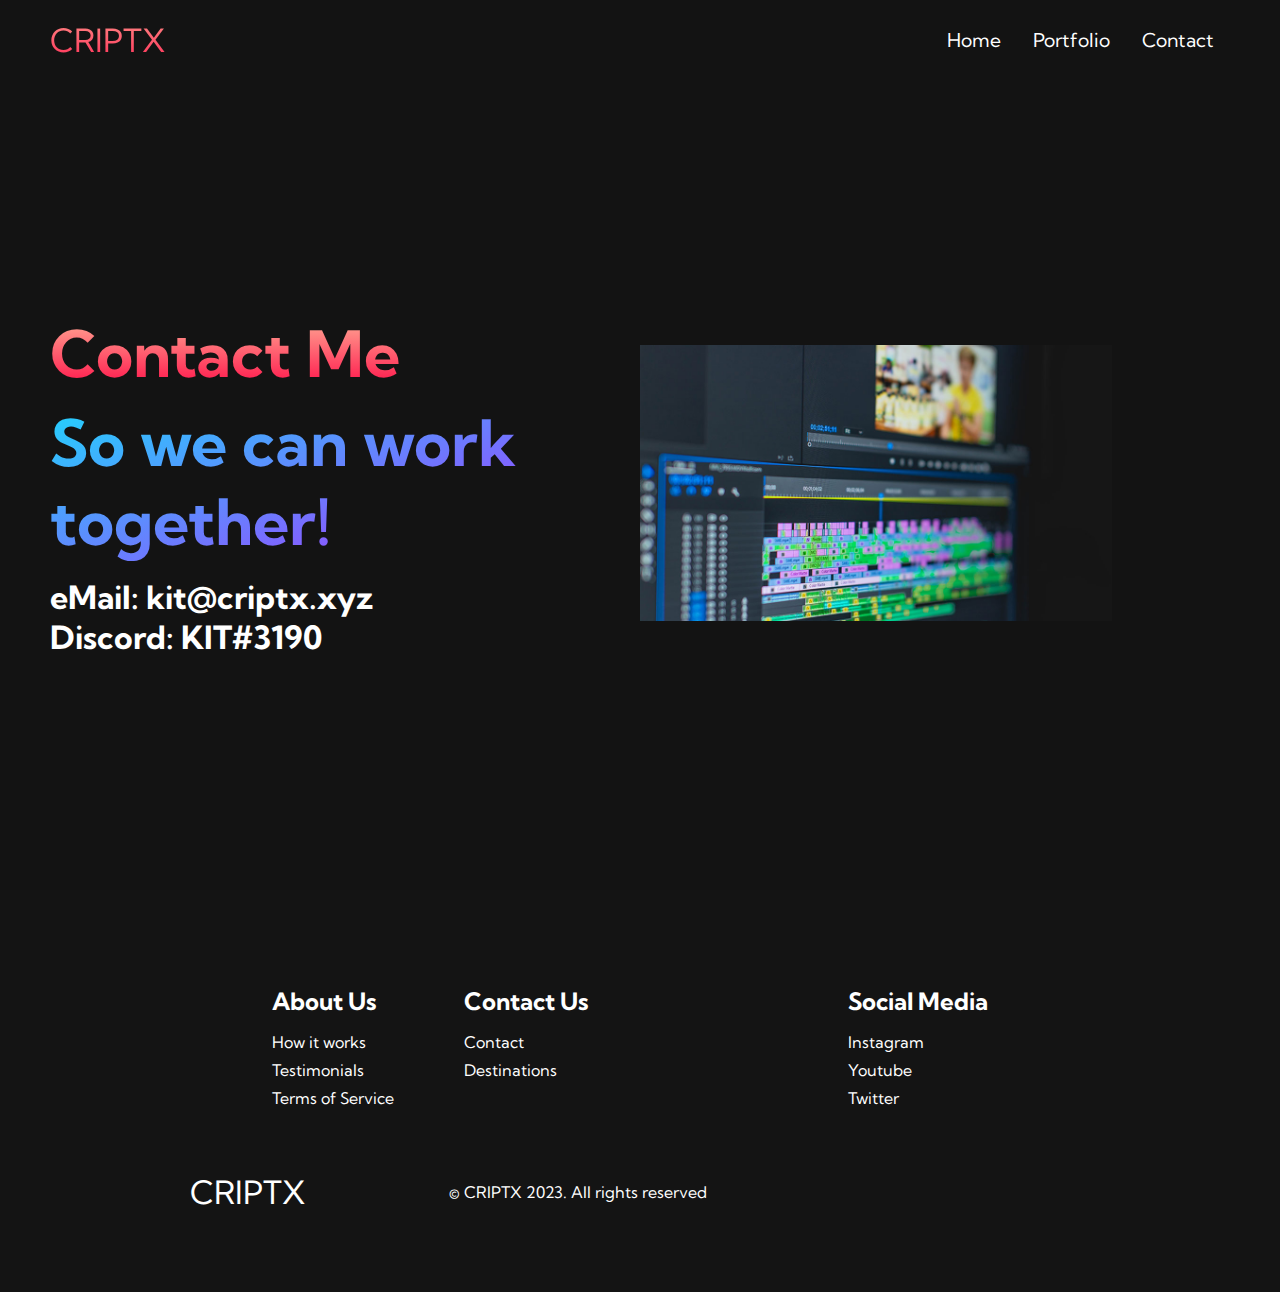
<file: Contact.html>
<!DOCTYPE html>
<html lang="en">
  <head>
    <meta charset="UTF-8" />
    <meta name="viewport" content="width=device-width, initial-scale=1.0" />
    <title>Criptx Portfolio</title>
    <link rel="stylesheet" href="styles.css" />
    <link
      rel="stylesheet"
      href="https://use.fontawesome.com/releases/v5.14.0/css/all.css"
      integrity="sha384-HzLeBuhoNPvSl5KYnjx0BT+WB0QEEqLprO+NBkkk5gbc67FTaL7XIGa2w1L0Xbgc"
      crossorigin="anonymous"
    />
    <link
      href="https://fonts.googleapis.com/css2?family=Kumbh+Sans:wght@400;700&display=swap"
      rel="stylesheet"
    />
    <link rel="shortcut icon" type="image/x-icon" href="criptxpfp.ico"/>

  </head>
  <body>
    <!-- Navbar Section -->
    <nav class="navbar">
        <div class="navbar__container">
          <a href="/" id="navbar__logo"><i src="cript pfp.png"></i>CRIPTX</a>
          <div class="navbar__toggle" id="mobile-menu">
            <span class="bar"></span> <span class="bar"></span>
            <span class="bar"></span>
          </div>
          <ul class="navbar__menu">
            <li class="navbar__item">
              <a href="/" class="navbar__links">Home</a>
            </li>
            <li class="navbar__item">
              <a href="/portfolio.html" class="navbar__links">Portfolio</a>
            </li>
            <li class="navbar__item">
              <a href="/Contact.html" class="navbar__links">Contact</a>
            </li>
          </ul>
        </div>
      </nav>

   

    <!--Get in Touch Section -->
    <div class="main">
        <div class="main__container">
          <div class="main__content">
            <h1>Contact Me</h1>
            <h2>So we can work together!</h2>
            <p>eMail: kit@criptx.xyz <br>Discord: KIT#3190
  
            </p>
          </div>
          <div class="main__img-container">
            <img id="main__img" src="PrTimelinme.jpeg" />
          </div>
        </div>
      </div>
  
      <script src="app.js"></script>
    </body>
  </html>

    <!-- Footer Section -->
    <div class="footer__container">
      <div class="footer__links">
        <div class="footer__link--wrapper">
          <div class="footer__link--items">
            <h2>About Us</h2>
            <a href="/sign__up">How it works</a> <a href="/">Testimonials</a>
            <a href="/">Terms of Service</a>
          </div>
          <div class="footer__link--items">
            <h2>Contact Us</h2>
            <a href="/">Contact</a> 
            <a href="/">Destinations</a> 
          </div>
        </div>
        <div class="footer__link--wrapper">
          <div class="footer__link--items">
           

          </div>
          <div class="footer__link--items">
            <h2>Social Media</h2>
            <a href="https://www.instagram.com/criptx2/">Instagram</a> 
            <a href="https://www.youtube.com/channel/UCfXCt9b7nOfaYGj60gQXllQ">Youtube</a> <a href="https://twitter.com/cr1ptx">Twitter</a>
          </div>
        </div>
      </div>
      <section class="social__media">
        <div class="social__media--wrap">
          <div class="footer__logo">
            <a href="/" id="footer__logo"><i src="criptxpfp.png"></i>CRIPTX</a>
          </div>
          <p class="website__rights">© CRIPTX 2023. All rights reserved</p>
          <div class="social__icons">
            <a

              class="social__icon--link"
              href="https://www.instagram.com/criptx2/"
              target="_blank"
              aria-label="Instagram"
            >
              <i class="fab fa-instagram"></i>
            </a>
            <a
              class="social__icon--link"
              href="https://www.youtube.com/channel/UCfXCt9b7nOfaYGj60gQXllQ"
              target="_blank"
              aria-label="Youtube"
            >
              <i class="fab fa-youtube"></i>
            </a>
            <a
              class="social__icon--link"
              href="https://twitter.com/cr1ptx"
              target="_blank"
              aria-label="Twitter"
            >
              <i class="fab fa-twitter"></i>
            </a>

    <script src="app.js"></script>
  </body>
</html>
</file>
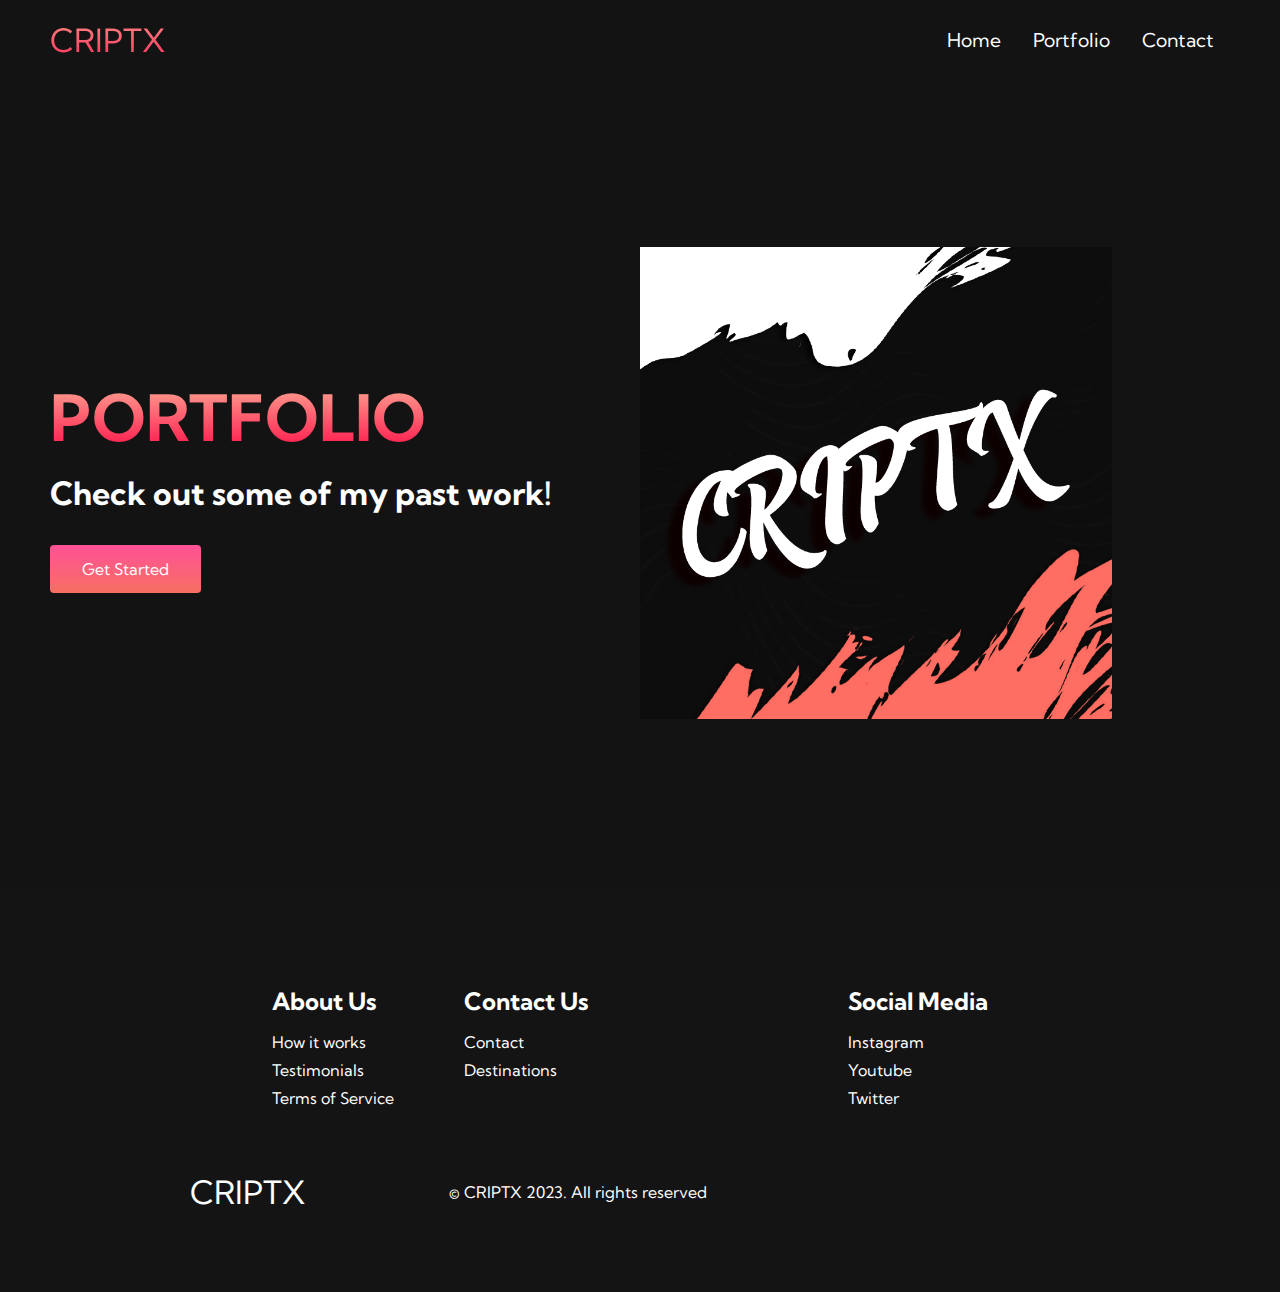
<file: portfolio.html>
<!DOCTYPE html>
<html lang="en">
  <head>
    <meta charset="UTF-8" />
    <meta name="viewport" content="width=device-width, initial-scale=1.0" />
    <title>Criptx Portfolio</title>
    <link rel="stylesheet" href="styles.css" />
    <link
      rel="stylesheet"
      href="https://use.fontawesome.com/releases/v5.14.0/css/all.css"
      integrity="sha384-HzLeBuhoNPvSl5KYnjx0BT+WB0QEEqLprO+NBkkk5gbc67FTaL7XIGa2w1L0Xbgc"
      crossorigin="anonymous"
    />
    <link
      href="https://fonts.googleapis.com/css2?family=Kumbh+Sans:wght@400;700&display=swap"
      rel="stylesheet"
    />
    <link rel="shortcut icon" type="image/x-icon" href="criptxpfp.ico"/>

  </head>
  <body>
    <!-- Navbar Section -->
    <nav class="navbar">
      <div class="navbar__container">
        <a href="/" id="navbar__logo"><i src="cript pfp.png"></i>CRIPTX</a>
        <div class="navbar__toggle" id="mobile-menu">
          <span class="bar"></span> <span class="bar"></span>
          <span class="bar"></span>
        </div>
        <ul class="navbar__menu">
          <li class="navbar__item">
            <a href="/" class="navbar__links">Home</a>
          </li>
          <li class="navbar__item">
            <a href="/portfolio.html" class="navbar__links">Portfolio</a>
          </li>
          <li class="navbar__item">
            <a href="/Contact.html" class="navbar__links">Contact</a>
          </li>
        </ul>
      </div>
    </nav>
    <div class="main">
      <div class="main__container">
        <div class="main__content">
          <h1>PORTFOLIO</h1>
          <p>Check out some of my past work!</p>
          <button class="main__btn"><a href="#">Get Started</a></button>
        </div>
        <div class="main__img-container">
          <img id="main__img" src="criptxpfp.png" />
        </div>
      </div>
    </div>

    <script src="app.js"></script>
  </body>
</html>

<div class="footer__container">
  <div class="footer__links">
    <div class="footer__link--wrapper">
      <div class="footer__link--items">
        <h2>About Us</h2>
        <a href="/sign__up">How it works</a> <a href="/">Testimonials</a>
        <a href="/">Terms of Service</a>
      </div>
      <div class="footer__link--items">
        <h2>Contact Us</h2>
        <a href="/">Contact</a> 
        <a href="/">Destinations</a> 
      </div>
    </div>
    <div class="footer__link--wrapper">
      <div class="footer__link--items">
       

      </div>
      <div class="footer__link--items">
        <h2>Social Media</h2>
        <a href="https://www.instagram.com/criptx2/">Instagram</a> 
        <a href="https://www.youtube.com/channel/UCfXCt9b7nOfaYGj60gQXllQ">Youtube</a> <a href="https://twitter.com/cr1ptx">Twitter</a>
      </div>
    </div>
  </div>
  <section class="social__media">
    <div class="social__media--wrap">
      <div class="footer__logo">
        <a href="/" id="footer__logo"><i src="criptxpfp.png"></i>CRIPTX</a>
      </div>
      <p class="website__rights">© CRIPTX 2023. All rights reserved</p>
      <div class="social__icons">
        <a

          class="social__icon--link"
          href="https://www.instagram.com/criptx2/"
          target="_blank"
          aria-label="Instagram"
        >
          <i class="fab fa-instagram"></i>
        </a>
        <a
          class="social__icon--link"
          href="https://www.youtube.com/channel/UCfXCt9b7nOfaYGj60gQXllQ"
          target="_blank"
          aria-label="Youtube"
        >
          <i class="fab fa-youtube"></i>
        </a>
        <a
          class="social__icon--link"
          href="https://twitter.com/cr1ptx"
          target="_blank"
          aria-label="Twitter"
        >
          <i class="fab fa-twitter"></i>
        </a>

<script src="app.js"></script>
</file>
<file: styles.css>
* {
  box-sizing: border-box;
  margin: 0;
  padding: 0;
  font-family: 'Kumbh Sans', sans-serif;
}

.navbar {
  background: #131313;
  height: 80px;
  display: flex;
  justify-content: center;
  align-items: center;
  font-size: 1.2rem;
  position: sticky;
  top: 0;
  z-index: 999;
}

.navbar__container {
  display: flex;
  justify-content: space-between;
  height: 80px;
  z-index: 1;
  width: 100%;
  max-width: 1300px;
  margin-right: auto;
  margin-left: auto;
  padding-right: 50px;
  padding-left: 50px;
}

#navbar__logo {
  background-color: #ff8177;
  background-image: linear-gradient(to top, #ff0844 0%, #ffb199 100%);
  background-size: 100%;
  -webkit-background-clip: text;
  -moz-background-clip: text;
  -webkit-text-fill-color: transparent;
  -moz-text-fill-color: transparent;
  display: flex;
  align-items: center;
  cursor: pointer;
  text-decoration: none;
  font-size: 2rem;
}

.fa-gem {
  margin-right: 0.5rem;
}

.navbar__menu {
  display: flex;
  align-items: center;
  list-style: none;
  text-align: center;
}

.navbar__item {
  height: 80px;
}

.navbar__links {
  color: #fff;
  display: flex;
  align-items: center;
  justify-content: center;
  text-decoration: none;
  padding: 0 1rem;
  height: 100%;
}

.navbar__btn {
  display: flex;
  justify-content: center;
  align-items: center;
  padding: 0 1rem;
  width: 100%;
}

.button {
  display: flex;
  justify-content: center;
  align-items: center;
  text-decoration: none;
  padding: 10px 20px;
  height: 100%;
  width: 100%;
  border: none;
  outline: none;
  border-radius: 4px;
  background: #f77062;
  color: #fff;
}

.button:hover {
  background: #4837ff;
  transition: all 0.3s ease;
}

.navbar__links:hover {
  color: #f77062;
  transition: all 0.3s ease;
}

@media screen and (max-width: 960px) {
  .navbar__container {
    display: flex;
    justify-content: space-between;
    height: 80px;
    z-index: 1;
    width: 100%;
    max-width: 1300px;
    padding: 0;
  }

  .navbar__menu {
    display: grid;
    grid-template-columns: auto;
    margin: 0;
    width: 100%;
    position: absolute;
    top: -1000px;
    opacity: 1;
    transition: all 0.5s ease;
    height: 50vh;
    z-index: -1;
  }

  .navbar__menu.active {
    background: #131313;
    top: 100%;
    opacity: 1;
    transition: all 0.5s ease;
    z-index: 99;
    height: 50vh;
    font-size: 1.6rem;
  }

  #navbar__logo {
    padding-left: 25px;
  }

  .navbar__toggle .bar {
    width: 25px;
    height: 3px;
    margin: 5px auto;
    transition: all 0.3s ease-in-out;
    background: #fff;
  }

  .navbar__item {
    width: 100%;
  }

  .navbar__links {
    text-align: center;
    padding: 2rem;
    width: 100%;
    display: table;
  }

  .navbar__btn {
    padding-bottom: 2rem;
  }

  .button {
    display: flex;
    justify-content: center;
    align-items: center;
    width: 80%;
    height: 80px;
    margin: 0;
  }

  #mobile-menu {
    position: absolute;
    top: 20%;
    right: 5%;
    transform: translate(5%, 20%);
  }

  .navbar__toggle .bar {
    display: block;
    cursor: pointer;
  }

  #mobile-menu.is-active .bar:nth-child(2) {
    opacity: 0;
  }

  #mobile-menu.is-active .bar:nth-child(1) {
    transform: translateY(8px) rotate(45deg);
  }

  #mobile-menu.is-active .bar:nth-child(3) {
    transform: translateY(-8px) rotate(-45deg);
  }
}

/* Main Content CSS */
.main {
  background-color: #141414;
}

.main__container {
  display: grid;
  grid-template-columns: 1fr 1fr;
  align-items: center;
  justify-self: center;
  margin: 0 auto;
  height: 90vh;
  background-color: #131313;
  z-index: 1;
  width: 100%;
  max-width: 1300px;
  padding-right: 50px;
  padding-left: 50px;
}

.main__content {
  color: #fff;
  width: 100%;
}

.main__content h1 {
  font-size: 4rem;
  background-color: #ff8177;
  background-image: linear-gradient(to top, #ff0844 0%, #ffb199 100%);
  background-size: 100%;
  -webkit-background-clip: text;
  -moz-background-clip: text;
  -webkit-text-fill-color: transparent;
  -moz-text-fill-color: transparent;
}

.main__content h2 {
  font-size: 4rem;
  margin-top: 10px;
  background-color: #ff8177;
  background-image: linear-gradient(-20deg, #b721ff 0%, #21d4fd 100%);
  background-size: 100%;
  -webkit-background-clip: text;
  -moz-background-clip: text;
  -webkit-text-fill-color: transparent;
  -moz-text-fill-color: transparent;
}

.main__content p {
  margin-top: 1rem;
  font-size: 2rem;
  font-weight: 700;
}

.main__btn {
  font-size: 1rem;
  background-image: linear-gradient(to top, #f77062 0%, #fe5196 100%);
  padding: 14px 32px;
  border: none;
  border-radius: 4px;
  color: #fff;
  margin-top: 2rem;
  cursor: pointer;
  position: relative;
  transition: all 0.35s;
  outline: none;
}

.main__btn a {
  position: relative;
  z-index: 2;
  color: #fff;
  text-decoration: none;
}

.main__btn:after {
  position: absolute;
  content: '';
  top: 0;
  left: 0;
  width: 0;
  height: 100%;
  background: #4837ff;
  transition: all 0.35s;
  border-radius: 4px;
}

.main__btn:hover {
  color: #fff;
}

.main__btn:hover:after {
  width: 100%;
}

.main__img--container {
  text-align: center;
}

#main__img {
  height: 80%;
  width: 80%;
}

/* Mobile Responsive */
@media screen and (max-width: 768px) {
  .main__container {
    display: grid;
    grid-template-columns: auto;
    align-items: center;
    justify-self: center;
    width: 100%;
    margin: 0 auto;
    height: 90vh;
  }

  .main__content {
    text-align: center;
    margin-bottom: 4rem;
  }

  .main__content h1 {
    font-size: 2.5rem;
    margin-top: 2rem;
  }

  .main__content h2 {
    font-size: 3rem;
  }

  .main__content p {
    margin-top: 1rem;
    font-size: 1.5rem;
  }
}

@media screen and (max-width: 480px) {
  .main__content h1 {
    font-size: 2rem;
    margin-top: 3rem;
  }

  .main__content h2 {
    font-size: 2rem;
  }

  .main__content p {
    margin-top: 2rem;
    font-size: 1.5rem;
  }

  .main__btn {
    padding: 12px 36px;
    margin: 2.5rem 0;
  }
}

/* Services Section */
.services {
  background: #131313;
  display: flex;
  flex-direction: column;
  justify-content: center;
  align-items: center;
  height: 100vh;
}

.services h1 {
  background-color: #ff8177;
  background-image: linear-gradient(
    to right,
    #ff8177 0%,
    #ff867a 0%,
    #ff8c7f 21%,
    #f99185 52%,
    #cf556c 78%,
    #b12a5b 100%
  );
  background-size: 100%;
  -webkit-background-clip: text;
  -moz-background-clip: text;
  -webkit-text-fill-color: transparent;
  -moz-text-fill-color: transparent;
  margin-bottom: 5rem;
  font-size: 2.5rem;
}

.services__container {
  display: flex;
  justify-content: center;
  flex-wrap: wrap;
}

.services__card {
  margin: 1rem;
  height: 525px;
  width: 400px;
  border-radius: 4px;
  background-image: linear-gradient(
      to bottom,
      rgba(0, 0, 0, 0) 0%,
      rgba(17, 17, 17, 0.6) 100%
    ),
    url('/images/pic3.jpg');
  background-size: cover;
  position: relative;
  color: #fff;
}

.services__card:before {
  opacity: 0.2;
}

.services__card:nth-child(2) {
  background-image: linear-gradient(
      to bottom,
      rgba(0, 0, 0, 0) 0%,
      rgba(17, 17, 17, 0.9) 100%
    ),
    url('/images/pic4.jpg');
}

.services__card h2 {
  position: absolute;
  top: 350px;
  left: 30px;
}

.services__card p {
  position: absolute;
  top: 400px;
  left: 30px;
}

.services__card button {
  color: #fff;
  padding: 10px 20px;
  border: none;
  outline: none;
  border-radius: 4px;
  background: #f77062;
  position: absolute;
  top: 440px;
  left: 30px;
  font-size: 1rem;
}

.services__card button:hover {
  cursor: pointer;
}

.services__card:hover {
  transform: scale(1.075);
  transition: 0.2s ease-in;
  cursor: pointer;
}

@media screen and (max-width: 960px) {
  .services {
    height: 1600px;
  }

  .services h1 {
    font-size: 2rem;
    margin-top: 12rem;
  }
}

@media screen and (max-width: 480px) {
  .services {
    height: 1400px;
  }

  .services h1 {
    font-size: 1.2rem;
  }

  .services__card {
    width: 300px;
  }
}

/* Footer CSS */
.footer__container {
  background-color: #141414;
  padding: 5rem 0;
  display: flex;
  flex-direction: column;
  justify-content: center;
  align-items: center;
}

#footer__logo {
  color: #fff;
  display: flex;
  align-items: center;
  cursor: pointer;
  text-decoration: none;
  font-size: 2rem;
}

.footer__links {
  width: 100%;
  max-width: 1000px;
  display: flex;
  justify-content: center;
}

.footer__link--wrapper {
  display: flex;
}

.footer__link--items {
  display: flex;
  flex-direction: column;
  align-items: flex-start;
  margin: 16px;
  text-align: left;
  width: 160px;
  box-sizing: border-box;
}

.footer__link--items h2 {
  margin-bottom: 16px;
}

.footer__link--items > h2 {
  color: #fff;
}

.footer__link--items a {
  color: #fff;
  text-decoration: none;
  margin-bottom: 0.5rem;
}

.footer__link--items a:hover {
  color: #e9e9e9;
  transition: 0.3s ease-out;
}

/* Social Icons */
.social__icon--link {
  color: #fff;
  font-size: 24px;
}

.social__media {
  max-width: 1000px;
  width: 100%;
}

.social__media--wrap {
  display: flex;
  justify-content: space-between;
  align-items: center;
  width: 90%;
  max-width: 1000px;
  margin: 40px auto 0 auto;
}

.social__icons {
  display: flex;
  justify-content: space-between;
  align-items: center;
  width: 240px;
}

.social__logo {
  color: #fff;
  justify-self: start;
  margin-left: 20px;
  cursor: pointer;
  text-decoration: none;
  font-size: 2rem;
  display: flex;
  align-items: center;
  margin-bottom: 16px;
}

.website__rights {
  color: #fff;
}

@media screen and (max-width: 820px) {
  .footer__links {
    padding-top: 2rem;
  }

  #footer__logo {
    margin-bottom: 2rem;
  }

  .website__rights {
    margin-bottom: 2rem;
  }

  .footer__link--wrapper {
    flex-direction: column;
  }

  .social__media--wrap {
    flex-direction: column;
  }
}

@media screen and (max-width: 480px) {
  .footer__link--items {
    margin: 0;
    padding: 10px;
    width: 100%;
  }
}
</file>
